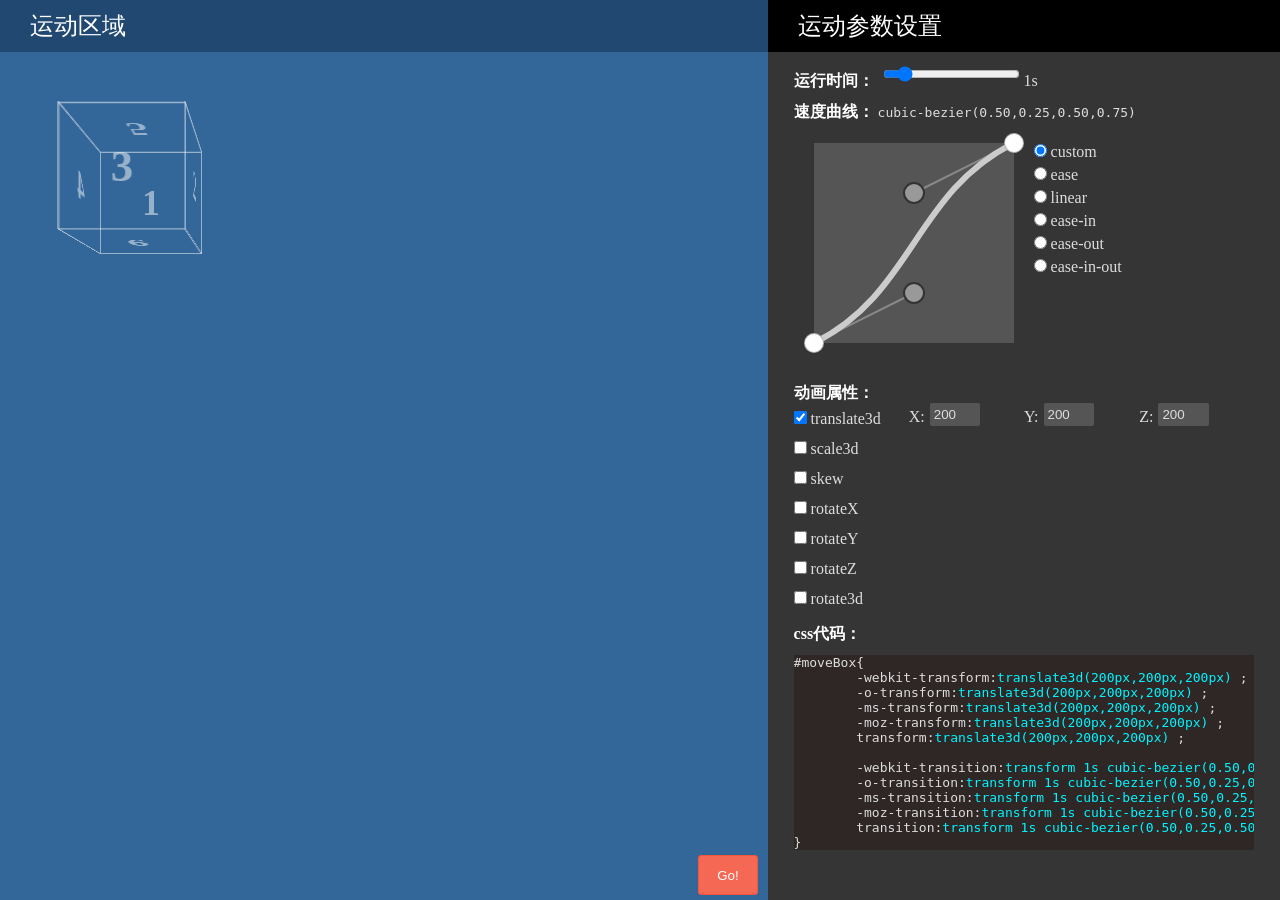
<file: index.html>
<!DOCTYPE html>
<html lang="en">
<head>
	<meta charset="UTF-8">
	<title>css动画可视化编辑器</title>
	<meta name="viewport" content="width=device-width, initial-scale=1.0">
	<meta http-equiv="X-UA-Compatible" content="IE=edge,chrome=1">
	<link rel="stylesheet" type="text/css" href="css/default.css">
	<link rel="stylesheet" type="text/css" href="css/css_edit.css">
	<script type="text/javascript" src="js/vue.min.js" ></script>
	
</head>

<body>
	<div class="main">
		<!-- 运动区域 -->
		<div class="moveContainer">
			<header>
				<h1>
					运动区域
				</h1>
			</header>
			<div class="moveView">
				<!-- 立体滑块 -->
				<div id="moveBox" class="box3D">
					<div id="page1">1</div>
					<div id="page2">2</div>
					<div id="page3">3</div>
					<div id="page4">4</div>
					<div id="page5">5</div>
					<div id="page6">6</div>
				</div>
			</div>
			
			<input id="run" class="btn btn-danger" type="button" value="Go!" v-on:click="startRun">
		</div>
		
		<!-- 参数设置区域 -->
		<div id="editContainer" class="editContainer">
			<header>
				<h1>
					运动参数设置
				</h1>
			</header>
			<form>
				<div class="contentContainer">
					<div class="runTimeBox box">
						<label for="timeLine">运行时间：</label>
						<input id="timeLine" type="range" min="0.1" max="10" step="0.1" value="1" v-model="runTime">
						<output for="timeLine" id="timeValue" v-text="runTime + 's'"><!-- {{runTime}} --></output>
					</div>
					<div class="timeFunctionBox box">
						<label>速度曲线：</label>
						<pre id="cubic" v-text="cubicStr"></pre>
						<div class="selectFunction">
					
							<div id="coordinate-plane" class="coordinate-plane"> 
								<span class="control-point" id="P0"></span> 
								<span class="control-point" id="P3"></span>
								<canvas id="canvas" height="200" width="200" class="bezier" style="background-color:#555;"></canvas>
							</div>
							<ul>
								<li v-for="timeFunction in timeFunctionArr">
									<input :id="timeFunction.name" type="radio" v-model="timeFunctionModel" :value="timeFunction.name">
									<label :for="timeFunction.name" v-text="timeFunction.name"></label>
								</li>
							</ul>
						</div>
					</div>
					<div class="runPropertyBox box">
						<label>动画属性：</label>
						<ul>
							<li v-for="propertyItem in runPropertys" :id="propertyItem.name + 'Box'">
								<div class="labelBox">
									<input :id="propertyItem.name" type="checkbox" name="runProperty" value="translate3d" v-model="propertyItem.display">
									<label :for="propertyItem.name" v-text="propertyItem.name"></label>
								</div>
								<div id="translate3dBox" class="propertyBox" v-show="propertyItem.display">
									<div v-for="option in propertyItem.options" class="property" :style="propertyItem.width?propertyItem.width:option.width">
										<label>
											<span v-text="option.name + ':'"></span>
											<input v-model="option.value" :step="option.step" type="number">
										</label>
									</div>
								</div> 
							</li>
						</ul>

					</div>
					<div class="cssCodeBox box">
						<label>css代码：</label>
						<pre id="code" v-html="code"></pre>
					</div>

				</div>
			</form>
		</div>
	</div>

<script type="text/javascript" src="js/main.js" ></script>
</body>
</html>
</file>
<file: css/default.css>
body,div,dl,dt,dd,ul,ol,li,h1,h2,h3,h4,h5,h6,pre,form,fieldset,input,textarea,p,blockquote,th,td {    
    margin:0;  
    padding:0; 
}
table { 
    border-collapse:collapse;  
    border-spacing:0;  
}
fieldset,img {   
    border:0;  
}
address,caption,cite,code,dfn,em,strong,th,var { 
    font-style:normal;  
    font-weight:normal;  
}
ol,ul { 
    list-style:none;  
}
caption,th { 
    text-align:left;  
}
h1,h2,h3,h4,h5,h6 { 
    font-size:100%;  
    font-weight:normal;  
}
q:before,q:after { 
    content:'';  
}
abbr,acronym {
    border:0;  
}
</file>
<file: css/css_edit.css>
html, body{ 
	height:100%; 
}
.main{
	width: 100%;
	height: 100%;
}
.moveContainer{
	width: 60%;
	height: 100%;
	float: left;
	background-color: #369;
	overflow: hidden;
}

.editContainer{
	width:40%;
	height: 100%;
	float: right;
	background-color: #353535;
	color:#ddd;
	overflow-y:scroll;
} 

.contentContainer{
	width: 90%;
	margin:10px auto;
}

.moveBox{
	width: 80px;
	height: 80px;
	border-radius:5px;
	background-color:#34dd56;
	/* margin:20px; */
	
}
.coordinate-plane {
	width: 240px;
	height: 240px;
	position: relative;
}
#P3 {
	left: 20px;
	top: 220px;
}
#P0 {
	left: 220px;
	top: 20px;
}
#P0, #P3 {
	background: #fff;
}
.control-point {
	position: absolute;
	z-index: 1;
	height: 20px;
	width: 20px;
	border: 1px solid rgba(0,0,0,.3);
	margin: -10px 0 0 -10px;
	outline: none;
	-moz-box-sizing: border-box;
	box-sizing: border-box;
	-moz-border-radius: 10px;
	border-radius: 10px;
}
canvas{
	margin:20px;
}
input[type="range"] {

	border-radius: 20px;

}

.propertyBox:after {
	content:"";
	display: block;
	clear: both;
} 

.propertyBox{
	width: 75%;
	float: right;
	margin-top: -36px;
}
.property{
	float: left;

}

.property span{
	float: left;
	line-height: 1.75em;
}
input[type=number] {
	width: 3.2em;


}
input[type=number],input[type=range]{
	background: #555;
	border: 0;
	border-radius: 2px;
	color: #ddd;
	padding: 4px;
	margin-left: 5px;
}
#exportCss{
	width: 100%;
	height: 250px;
}

#code{
	overflow-x: scroll;
	background-color: rgb(47, 38, 38);
	margin-top: 10px;
}

.selectFunction {
	height:250px;
}

.selectFunction .coordinate-plane{
	float:left;
}

.selectFunction ul{
	float:left;
	margin-top: 20px;
}

.selectFunction ul>li{
	margin-bottom: 5px;
}

#cubic{
	display: inline-block;
}

.box{
	margin-bottom: 10px;
}

.box > label{
	font-weight: bold;
	color:#fff;
}

.property{
	margin-top:5px;
}

.moveView{
	width: 100%;
	height: 100%; 

	-webkit-transform-style: preserve-3d;
	-moz-transform-style: preserve-3d;
	-ms-transform-style: preserve-3d;
	transform-style: preserve-3d;

	-webkit-perspective:1000px;
	-moz-perspective:1000px;
	-ms-perspective:1000px;
	-o-perspective:1000px;
	perspective:1000px;

	-webkit-perspective-origin:50% 50%;
	-moz-perspective-origin:50% 50%;
	-ms-perspective-origin:50% 50%;
	-o-perspective-origin:50% 50%;
	perspective-origin:50% 50%;

}
.box3D{
	width: 100px;
	height: 100px;
	padding: 100px;

	-webkit-transform-style: preserve-3d;
	-moz-transform-style: preserve-3d;
	-ms-transform-style: preserve-3d;
	transform-style: preserve-3d;

	-webkit-perspective:1000px;
	-moz-perspective:1000px;
	-ms-perspective:1000px;
	-o-perspective:1000px;
	perspective:1000px;

	-webkit-perspective-origin:50% 50%;
	-moz-perspective-origin:50% 50%;
	-ms-perspective-origin:50% 50%;
	-o-perspective-origin:50% 50%;
	perspective-origin:50% 50%;

} 


.box3D div{
	width: 100px;
	height: 100px;
	background: rgba(255, 255, 255, 0);
	line-height: 100px;
	font-size: 36px;
	font-weight: 500;
	text-align: center;
	border:1px solid #fff; 
	opacity:0.5;
	position: absolute;
	color: #FDFDFD;
	font-weight: bold;
}


#page2{
	-webkit-transform-origin: right;
	-moz-transform-origin: right;
	-ms-transform-origin: right;
	-o-transform-origin: right;
	transform-origin: right;
	-webkit-transform: rotateY(90deg);
	-ms-transform: rotateY(90deg);
	-o-transform: rotateY(90deg);
	transform: rotateY(90deg);
}

#page3{
	-webkit-transform-origin: bottom;
	-moz-transform-origin: bottom;
	-ms-transform-origin: bottom;
	-o-transform-origin: bottom;
	transform-origin: bottom;
	-webkit-transform: translateZ(100px);
	-ms-transform: translateZ(100px);
	-o-transform: translateZ(100px);
	transform: translateZ(100px); 
}

#page4{
	-webkit-transform-origin: left;
	-moz-transform-origin: left;
	-ms-transform-origin: left;
	-o-transform-origin: left;
	transform-origin: left;
	-webkit-transform: rotateY(-90deg);
	-ms-transform: rotateY(-90deg);
	-o-transform: rotateY(-90deg);
	transform: rotateY(-90deg);
}

#page5{
	-webkit-transform-origin: top;
	-moz-transform-origin: top;
	-ms-transform-origin: top;
	-o-transform-origin: top;
	transform-origin: top;
	-webkit-transform: rotateX(90deg);
	-ms-transform: rotateX(90deg);
	-o-transform: rotateX(90deg);
	transform: rotateX(90deg);
}

#page6{
	-webkit-transform-origin: bottom;
	-moz-transform-origin: bottom;
	-ms-transform-origin: bottom;
	-o-transform-origin: bottom;
	transform-origin: bottom;
	-webkit-transform: rotateX(-90deg);
	-ms-transform: rotateX(-90deg);
	-o-transform: rotateX(-90deg);
	transform: rotateX(-90deg);
}
.labelBox{

	width: 25%;
	padding: 6px 0px;
}
header h1{
	color: #fff;
	font-size: 24px;
	padding: 10px 30px;
}

.editContainer header {
	background-color: #000;
}

.moveContainer header {
	background-color: #204871;
}

#run{
	width: 60px;
	height: 40px;
	position: absolute;
	bottom:0;
	right:40%;
	margin: 5px 10px;
	color: #fff;
	-webkit-animation:myfirst 0.5s linear 0s infinite alternate;
	-moz-animation:myfirst 0.5s linear 0s infinite alternate;
	-o-animation:myfirst 0.5s linear 0s infinite alternate;
	-ms-animation:myfirst 0.5s linear 0s infinite alternate;
	animation:myfirst 0.5s linear 0s infinite alternate;
}


#run:hover,
#run:disabled{
	-webkit-animation-play-state:paused;
	-moz-animation-play-state:paused;
	-o-animation-play-state:paused;
	-ms-animation-play-state:paused;
	animation-play-state:paused;
}

.btn-danger:hover, 
.btn-danger:active, 
.btn-danger:focus {
	background-color: #f4543c;
	cursor: pointer;
}

.btn:disabled:hover {
	cursor: default;
}

.btn-danger,.btn:disabled:hover {
	border-radius: 3px;
	box-shadow: none;
	border: 1px solid #f4543c;
	background-color: #f56954;
}

@keyframes myfirst
{
	0%   {bottom:0px;}
	25%  {bottom:20px;}
	50%  {bottom:25px;}
	75%  {bottom:30px;}
	100% {bottom:35px;}
}

@-moz-keyframes myfirst 
{
	0%   {bottom:0px;}
	25%  {bottom:20px;}
	50%  {bottom:25px;}
	75%  {bottom:30px;}
	100% {bottom:35px;}
}

@-webkit-keyframes myfirst 
{
	0%   {bottom:0px;}
	25%  {bottom:20px;}
	50%  {bottom:25px;}
	75%  {bottom:30px;}
	100% {bottom:35px;}
}

@-ms-keyframes myfirst 
{
	0%   {bottom:0px;}
	25%  {bottom:20px;}
	50%  {bottom:25px;}
	75%  {bottom:30px;}
	100% {bottom:35px;}
}

@-o-keyframes myfirst 
{
	0%   {bottom:0px;}
	25%  {bottom:20px;}
	50%  {bottom:25px;}
	75%  {bottom:30px;}
	100% {bottom:35px;}
}
</file>
